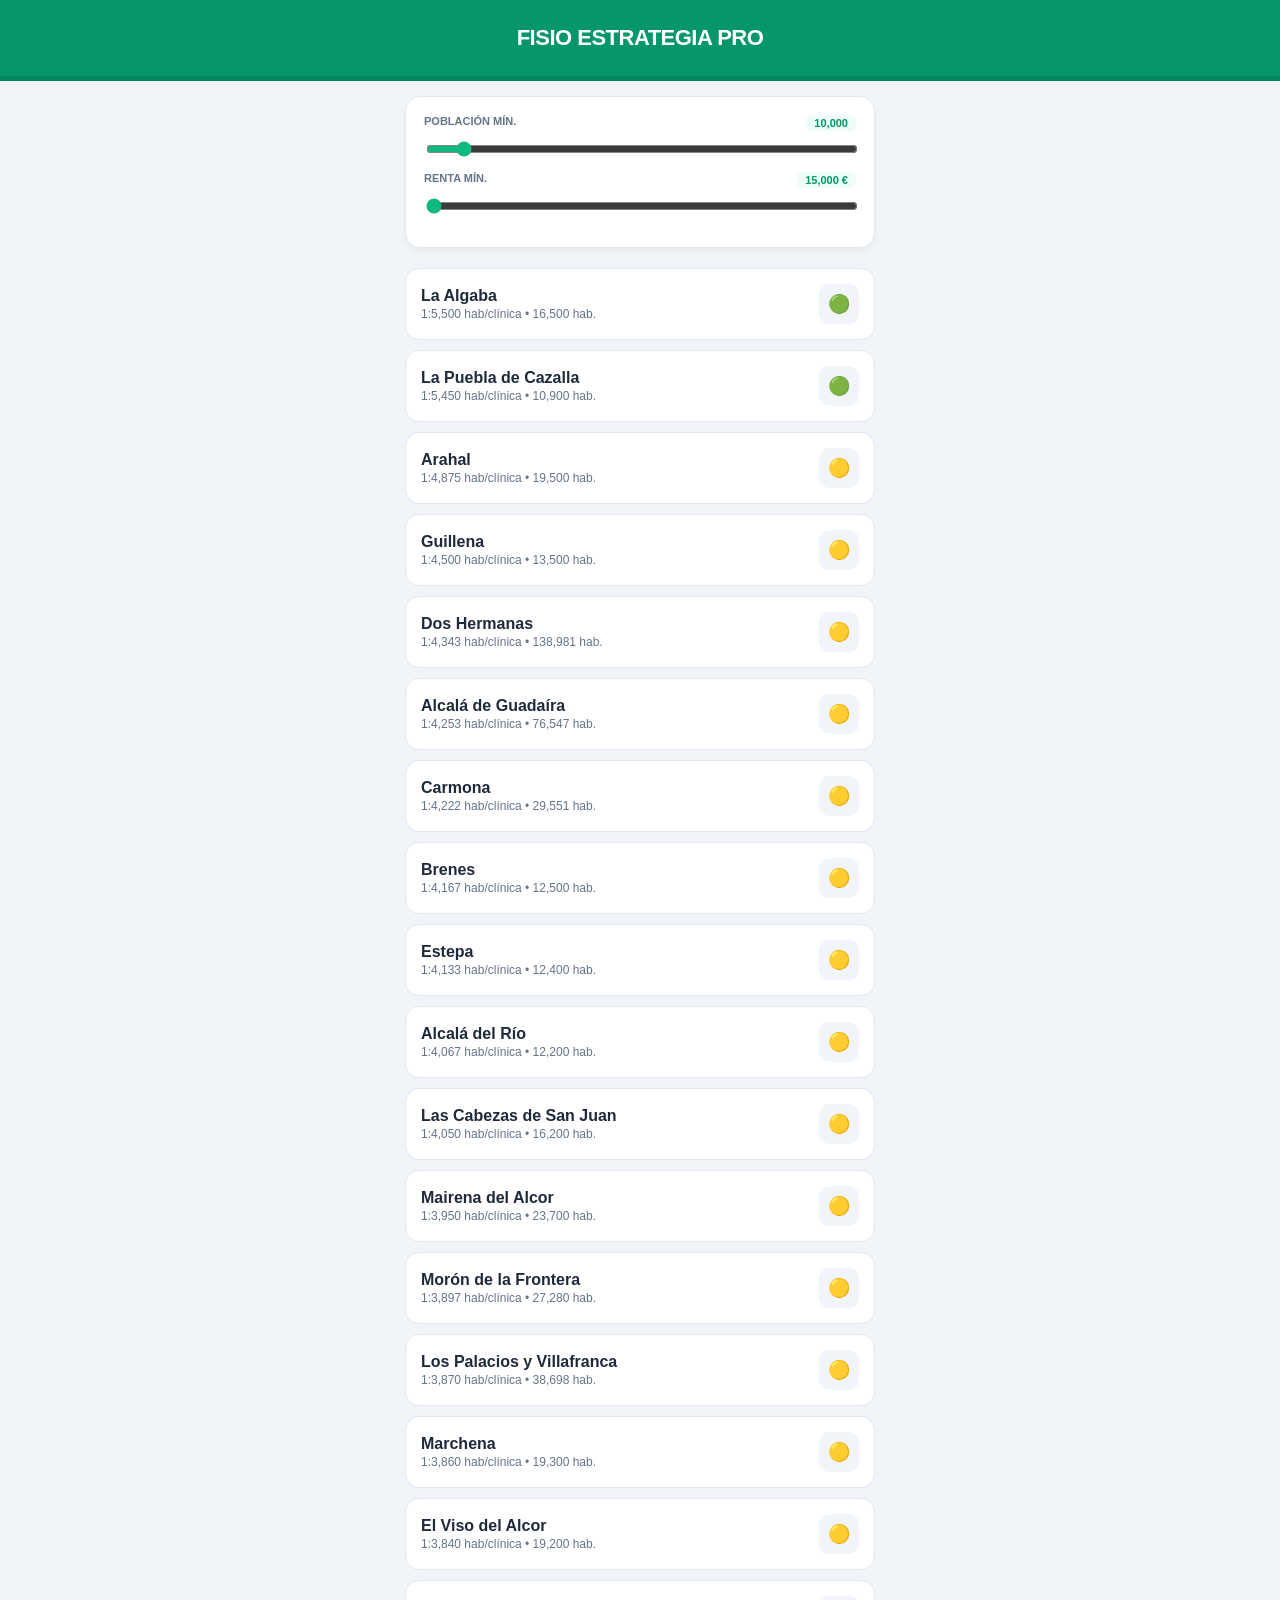
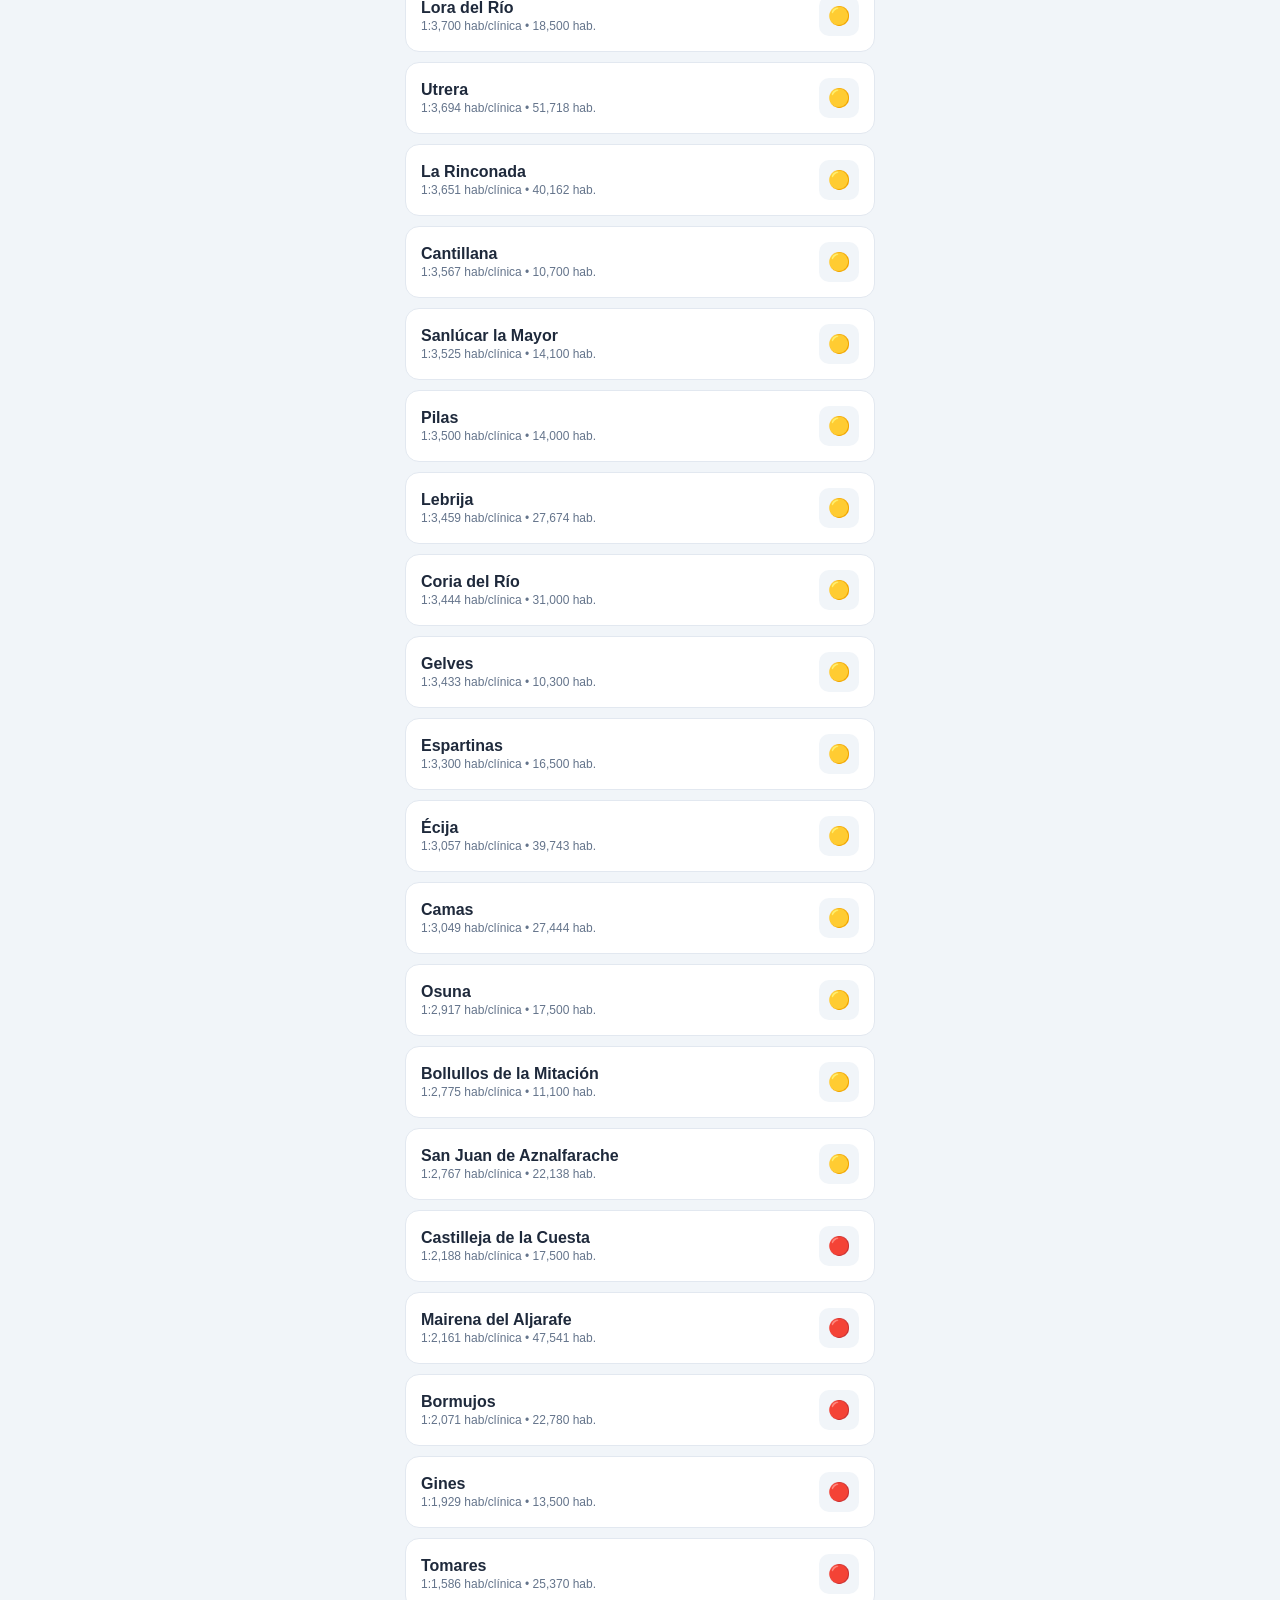
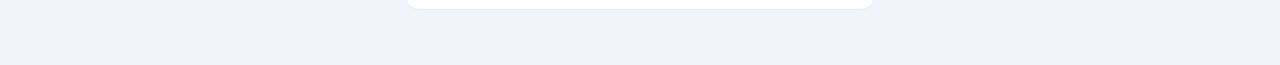
<file: index.html>
<!DOCTYPE html>
<html lang="es">
<head>
    <meta charset="UTF-8">
    <meta name="viewport" content="width=device-width, initial-scale=1.0, maximum-scale=1.0, user-scalable=no">
    <title>FisioEstrategia Sevilla PRO</title>
    <style>
        :root { --p: #10b981; --pd: #059669; --bg: #f1f5f9; --t: #1e293b; --tm: #64748b; }
        * { box-sizing: border-box; font-family: -apple-system, BlinkMacSystemFont, "Segoe UI", Roboto, sans-serif; }
        body { background: var(--bg); color: var(--t); margin: 0; padding-bottom: 40px; }
        
        .header { background: var(--pd); color: white; padding: 25px; text-align: center; border-bottom: 5px solid rgba(0,0,0,0.1); }
        .header h1 { margin: 0; font-size: 22px; font-weight: 900; letter-spacing: -0.5px; }

        .main { max-width: 500px; margin: 0 auto; padding: 15px; }

        .filter-card { background: white; border-radius: 15px; padding: 18px; margin-bottom: 20px; border: 1px solid #e2e8f0; box-shadow: 0 4px 6px -1px rgba(0,0,0,0.05); }
        .f-label { display: flex; justify-content: space-between; font-weight: 800; font-size: 11px; text-transform: uppercase; color: var(--tm); margin-bottom: 8px; }
        .f-val { background: #ecfdf5; color: var(--pd); padding: 2px 8px; border-radius: 6px; }
        input[type=range] { width: 100%; accent-color: var(--p); margin-bottom: 15px; cursor: pointer; }

        .list { display: flex; flex-direction: column; gap: 10px; }
        .item { background: white; border-radius: 14px; padding: 15px; display: flex; justify-content: space-between; align-items: center; cursor: pointer; border: 1px solid #e2e8f0; transition: all 0.2s; }
        .item:active { transform: scale(0.97); background: #f8fafc; }
        .n { font-weight: 800; font-size: 16px; color: var(--t); }
        .i { font-size: 12px; color: var(--tm); margin-top: 2px; }
        .r { width: 40px; height: 40px; border-radius: 10px; display: flex; align-items: center; justify-content: center; font-size: 18px; background: #f1f5f9; }

        .modal { position: fixed; inset: 0; background: rgba(15, 23, 42, 0.9); display: none; align-items: center; justify-content: center; z-index: 1000; padding: 15px; backdrop-filter: blur(4px); }
        .modal.active { display: flex; }
        .modal-content { background: white; width: 100%; max-width: 450px; border-radius: 24px; padding: 24px; position: relative; box-shadow: 0 25px 50px -12px rgba(0,0,0,0.5); }
        .m-h { font-size: 22px; font-weight: 900; margin-bottom: 20px; text-align: center; color: var(--pd); text-transform: uppercase; }
        
        .calc-grid { display: grid; grid-template-columns: 1fr 1fr; gap: 12px; margin-bottom: 20px; }
        .in-group { background: #f8fafc; padding: 12px; border-radius: 12px; border: 1px solid #e2e8f0; }
        .in-group label { display: block; font-size: 10px; font-weight: 800; color: var(--tm); text-transform: uppercase; margin-bottom: 8px; }
        .in-group input { width: 100%; border: 2px solid #cbd5e1; border-radius: 8px; padding: 8px; background: white; font-size: 18px; font-weight: 800; color: var(--t); outline: none; text-align: center; transition: border-color 0.2s; }
        .in-group input:focus { border-color: var(--p); background: #f0fdf4; }
        
        .res-card { background: var(--t); color: white; padding: 20px; border-radius: 16px; text-align: center; margin-bottom: 20px; }
        .res-lbl { font-size: 11px; opacity: 0.7; text-transform: uppercase; font-weight: 800; letter-spacing: 1px; }
        .res-val { font-size: 32px; font-weight: 900; color: var(--p); margin-top: 4px; }

        .btn { display: block; text-align: center; padding: 15px; border-radius: 12px; text-decoration: none; font-weight: 800; font-size: 14px; margin-bottom: 10px; transition: 0.2s; border: none; cursor: pointer; }
        .b-maps { background: #e2e8f0; color: #1e293b; }
        .b-id { background: var(--pd); color: white; }
        .b-close { width: 100%; background: transparent; color: #94a3b8; text-transform: uppercase; font-size: 12px; margin-top: 5px; }
    </style>
</head>
<body>

    <div class="header">
        <h1>FISIO ESTRATEGIA PRO</h1>
    </div>

    <div class="main">
        <div class="filter-card">
            <div class="f-label"><span>Población Mín.</span><span class="f-val" id="pv">10.000</span></div>
            <input type="range" id="pf" min="0" max="140000" step="5000" value="10000">
            
            <div class="f-label"><span>Renta Mín.</span><span class="f-val" id="rv">15.000 €</span></div>
            <input type="range" id="rf" min="15000" max="40000" step="1000" value="15000">
        </div>

        <div id="list" class="list"></div>
    </div>

    <div id="md" class="modal">
        <div class="modal-content">
            <div id="mt" class="m-h">MUNICIPIO</div>
            
            <div class="calc-grid">
                <div class="in-group" style="background:#fee2e2; border-color:#fecaca;">
                    <label style="color:#b91c1c">Competencia Real</label>
                    <div id="m-clinicas" style="font-weight:900; font-size:20px; color:#b91c1c; text-align:center;">-</div>
                </div>
                <div class="in-group" style="background:#ecfdf5; border-color:#d1fae5;">
                    <label style="color:var(--pd)">Habitantes / Clínica</label>
                    <div id="m-ratio" style="font-weight:900; font-size:20px; color:var(--pd); text-align:center;">-</div>
                </div>
                
                <div class="in-group"><label>Precio/Sesión (€)</label><input type="number" id="c-pre" value="45" oninput="calc()"></div>
                <div class="in-group"><label>Sesiones/Mes</label><input type="number" id="c-ses" value="80" oninput="calc()"></div>
                <div class="in-group"><label>Alquiler Local</label><input type="number" id="c-alq" value="650" oninput="calc()"></div>
                <div class="in-group"><label>Gastos + Autónomo</label><input type="number" id="c-gas" value="600" oninput="calc()"></div>
            </div>

            <div class="res-card">
                <div class="res-lbl">Beneficio Neto Estimado</div>
                <div id="res-total" class="res-val">0 €</div>
            </div>

            <a id="bm" target="_blank" class="btn b-maps">📍 Ver Competencia en Mapa</a>
            <a id="bi" target="_blank" class="btn b-id">🏠 Buscar Locales en Idealista</a>
            <button class="btn b-close" onclick="closeM()">Cerrar</button>
        </div>
    </div>

    <script>
        const data = [
            {n:"Dos Hermanas",p:138981,c:32,r:29500},{n:"Alcalá de Guadaíra",p:76547,c:18,r:26800},
            {n:"Utrera",p:51718,c:14,r:24200},{n:"Mairena del Aljarafe",p:47541,c:22,r:35400},
            {n:"La Rinconada",p:40162,c:11,r:25900},{n:"Écija",p:39743,c:13,r:23500},
            {n:"Los Palacios y Villafranca",p:38698,c:10,r:22800},{n:"Coria del Río",p:31000,c:9,r:23100},
            {n:"Morón de la Frontera",p:27280,c:7,r:21500},{n:"Carmona",p:29551,c:7,r:25100},
            {n:"Lebrija",p:27674,c:8,r:22100},{n:"Camas",p:27444,c:9,r:25400},
            {n:"Tomares",p:25370,c:16,r:38200},{n:"Mairena del Alcor",p:23700,c:6,r:24500},
            {n:"Bormujos",p:22780,c:11,r:31500},{n:"San Juan de Aznalfarache",p:22138,c:8,r:24800},
            {n:"Arahal",p:19500,c:4,r:21500},{n:"Marchena",p:19300,c:5,r:20800},
            {n:"El Viso del Alcor",p:19200,c:5,r:21800},{n:"Lora del Río",p:18500,c:5,r:21000},
            {n:"Osuna",p:17500,c:6,r:22500},{n:"Castilleja de la Cuesta",p:17500,c:8,r:28000},
            {n:"La Algaba",p:16500,c:3,r:22500},{n:"Espartinas",p:16500,c:5,r:36000},
            {n:"Las Cabezas de San Juan",p:16200,c:4,r:20500},{n:"Sanlúcar la Mayor",p:14100,c:4,r:24500},
            {n:"Pilas",p:14000,c:4,r:21000},{n:"Guillena",p:13500,c:3,r:23000},
            {n:"Gines",p:13500,c:7,r:34000},{n:"Brenes",p:12500,c:3,r:20500},
            {n:"Estepa",p:12400,c:3,r:21000},{n:"Alcalá del Río",p:12200,c:3,r:22000},
            {n:"Bollullos de la Mitación",p:11100,c:4,r:28000},{n:"La Puebla de Cazalla",p:10900,c:2,r:20000},
            {n:"Cantillana",p:10700,c:3,r:19500},{n:"Gelves",p:10300,c:3,r:29000}
        ];

        function calc() {
            const pre = parseFloat(document.getElementById('c-pre').value) || 0;
            const ses = parseFloat(document.getElementById('c-ses').value) || 0;
            const alq = parseFloat(document.getElementById('c-alq').value) || 0;
            const gas = parseFloat(document.getElementById('c-gas').value) || 0;
            const total = (pre * ses) - alq - gas;
            const el = document.getElementById('res-total');
            el.innerText = total.toLocaleString() + " €";
            el.style.color = total >= 0 ? "#10b981" : "#ef4444";
        }

        function openM(item) {
            const ratio = Math.round(item.p / item.c);
            document.getElementById('mt').innerText = item.n;
            document.getElementById('m-clinicas').innerText = item.c;
            document.getElementById('m-ratio').innerText = "1:" + ratio.toLocaleString();
            
            const qMap = encodeURIComponent(`clínica fisioterapia en ${item.n} Sevilla`);
            document.getElementById('bm').href = `https://www.google.com/maps/search/${qMap}`;
            
            const qIde = item.n.toLowerCase().normalize("NFD").replace(/[\u0300-\u036f]/g, "").replace(/\s+/g, '-');
            document.getElementById('bi').href = `https://www.idealista.com/alquiler-locales/${qIde}-sevilla/`;
            
            document.getElementById('md').classList.add('active');
            calc();
        }

        function closeM() { document.getElementById('md').classList.remove('active'); }

        function render() {
            const minP = document.getElementById('pf').value;
            const minR = document.getElementById('rf').value;
            document.getElementById('pv').innerText = parseInt(minP).toLocaleString();
            document.getElementById('rv').innerText = parseInt(minR).toLocaleString() + ' €';
            
            const list = document.getElementById('list');
            list.innerHTML = '';
            
            data.filter(d => d.p >= minP && d.r >= minR).sort((a,b) => (b.p/b.c) - (a.p/a.c)).forEach(item => {
                const ratio = Math.round(item.p/item.c);
                // NUEVO CRITERIO: Verde > 5000 | Amarillo > 2500 | Rojo < 2500
                const emoji = ratio > 5000 ? "🟢" : (ratio > 2500 ? "🟡" : "🔴");
                const div = document.createElement('div');
                div.className = 'item';
                div.onclick = () => openM(item);
                div.innerHTML = `<div><div class="n">${item.n}</div><div class="i">1:${ratio.toLocaleString()} hab/clínica • ${item.p.toLocaleString()} hab.</div></div><div class="r">${emoji}</div>`;
                list.appendChild(div);
            });
        }

        document.getElementById('pf').oninput = render;
        document.getElementById('rf').oninput = render;
        window.onload = render;
    </script>
</body>
</html>
</file>
